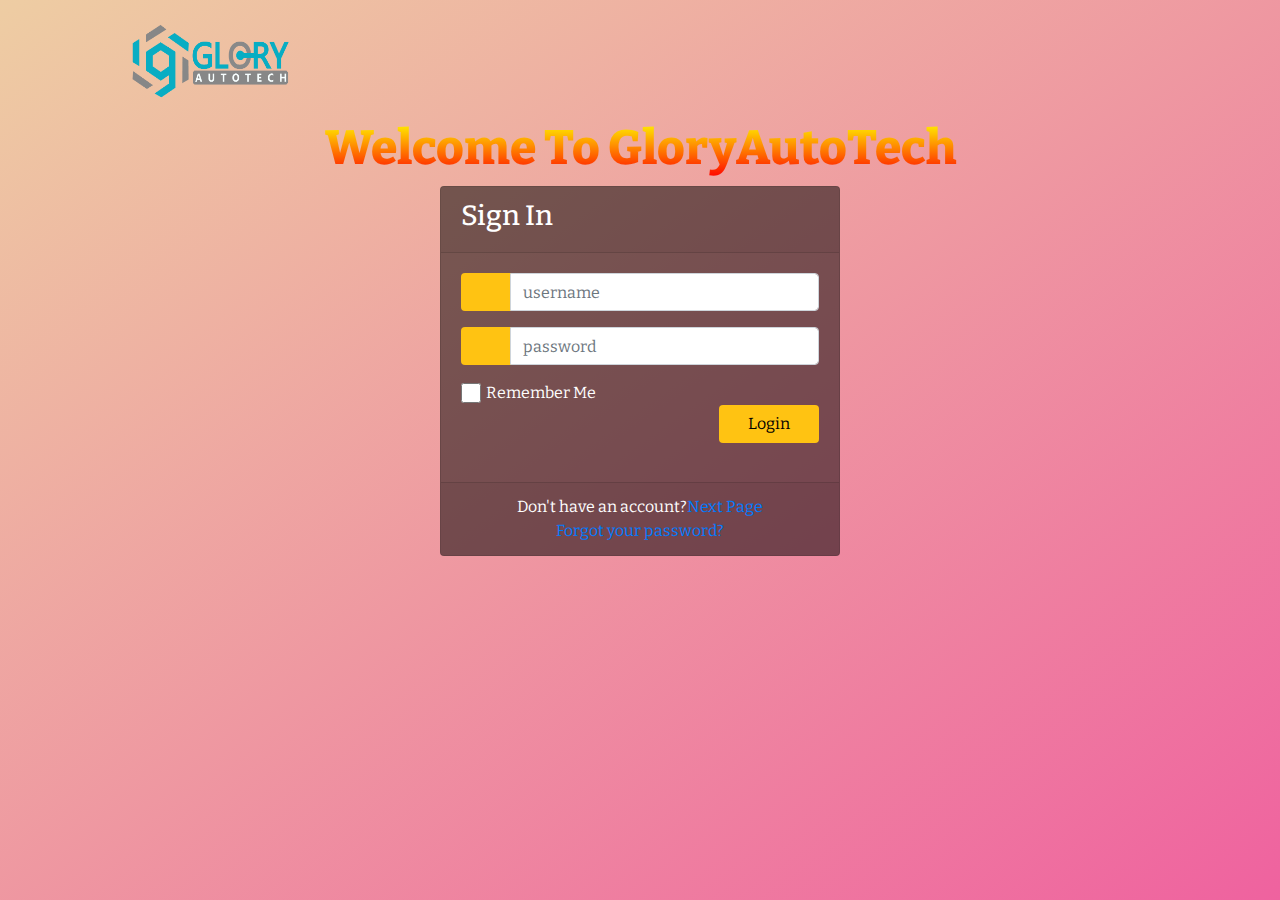
<file: index.html>
<!DOCTYPE html>
<html lang="en">

<head>
    <meta charset="UTF-8">
    <meta name="viewport" content="width=device-width, initial-scale=1.0">
    <title>Welcome Glory</title>
    <!-- favicon icon  -->
    <link rel="icon" href="images/2LOGO.png" type="image/gif" sizes="16x16">
    <!-- Latest compiled and minified CSS -->
    <link rel="stylesheet" href="https://maxcdn.bootstrapcdn.com/bootstrap/4.4.1/css/bootstrap.min.css">

    <!-- jQuery library -->
    <script src="https://ajax.googleapis.com/ajax/libs/jquery/3.5.1/jquery.min.js"></script>

    <!-- Popper JS -->
    <script src="https://cdnjs.cloudflare.com/ajax/libs/popper.js/1.16.0/umd/popper.min.js"></script>

    <!-- Latest compiled JavaScript -->
    <script src="https://maxcdn.bootstrapcdn.com/bootstrap/4.4.1/js/bootstrap.min.js"></script>
    <!-- google font  -->
    <link href="https://fonts.googleapis.com/css2?family=Bitter:ital@1&display=swap" rel="stylesheet">
    <!-- external stylesheet  -->
    <link rel="stylesheet" href="css/help.css">
</head>

<body class="main">
    <div class="container">
        <img src="images/2LOGO.png" class="img-responsive" height="120" width="240">
    </div>
    <div class="container">
        <div class="row">
            <div class="col-md-12">
                <h1 class="heading">Welcome To GloryAutoTech</h1>
            </div>
        </div>
    </div>
    <div class="container">
        <div class="d-flex justify-content-center h-100">
            <div class="card">
                <div class="card-header">
                    <h3>Sign In</h3>
                    <div class="d-flex justify-content-end social_icon">
                        <span><i class="fab fa-facebook-square"></i></span>
                        <span><i class="fab fa-google-plus-square"></i></span>
                        <span><i class="fab fa-twitter-square"></i></span>
                    </div>
                </div>
                <div class="card-body">
                    <form>
                        <div class="input-group form-group">
                            <div class="input-group-prepend">
                                <span class="input-group-text"><i class="fas fa-user"></i></span>
                            </div>
                            <input type="text" class="form-control" placeholder="username">
                            
                        </div>
                        <div class="input-group form-group">
                            <div class="input-group-prepend">
                                <span class="input-group-text"><i class="fas fa-key"></i></span>
                            </div>
                            <input type="password" class="form-control" placeholder="password">
                        </div>
                        <div class="row align-items-center remember">
                            <input type="checkbox">Remember Me
                        </div>
                        <div class="form-group">
                            <input type="submit" value="Login"  class="btn float-right login_btn">
                        </div>
                    </form>
                </div>
                <div class="card-footer">
                    <div class="d-flex justify-content-center links">
                        Don't have an account?<a href="page/Main.html">Next Page</a>
                    </div>
                    <div class="d-flex justify-content-center">
                        <a href="#">Forgot your password?</a>
                    </div>
                </div>
            </div>
        </div>
</body>

</html>
</file>
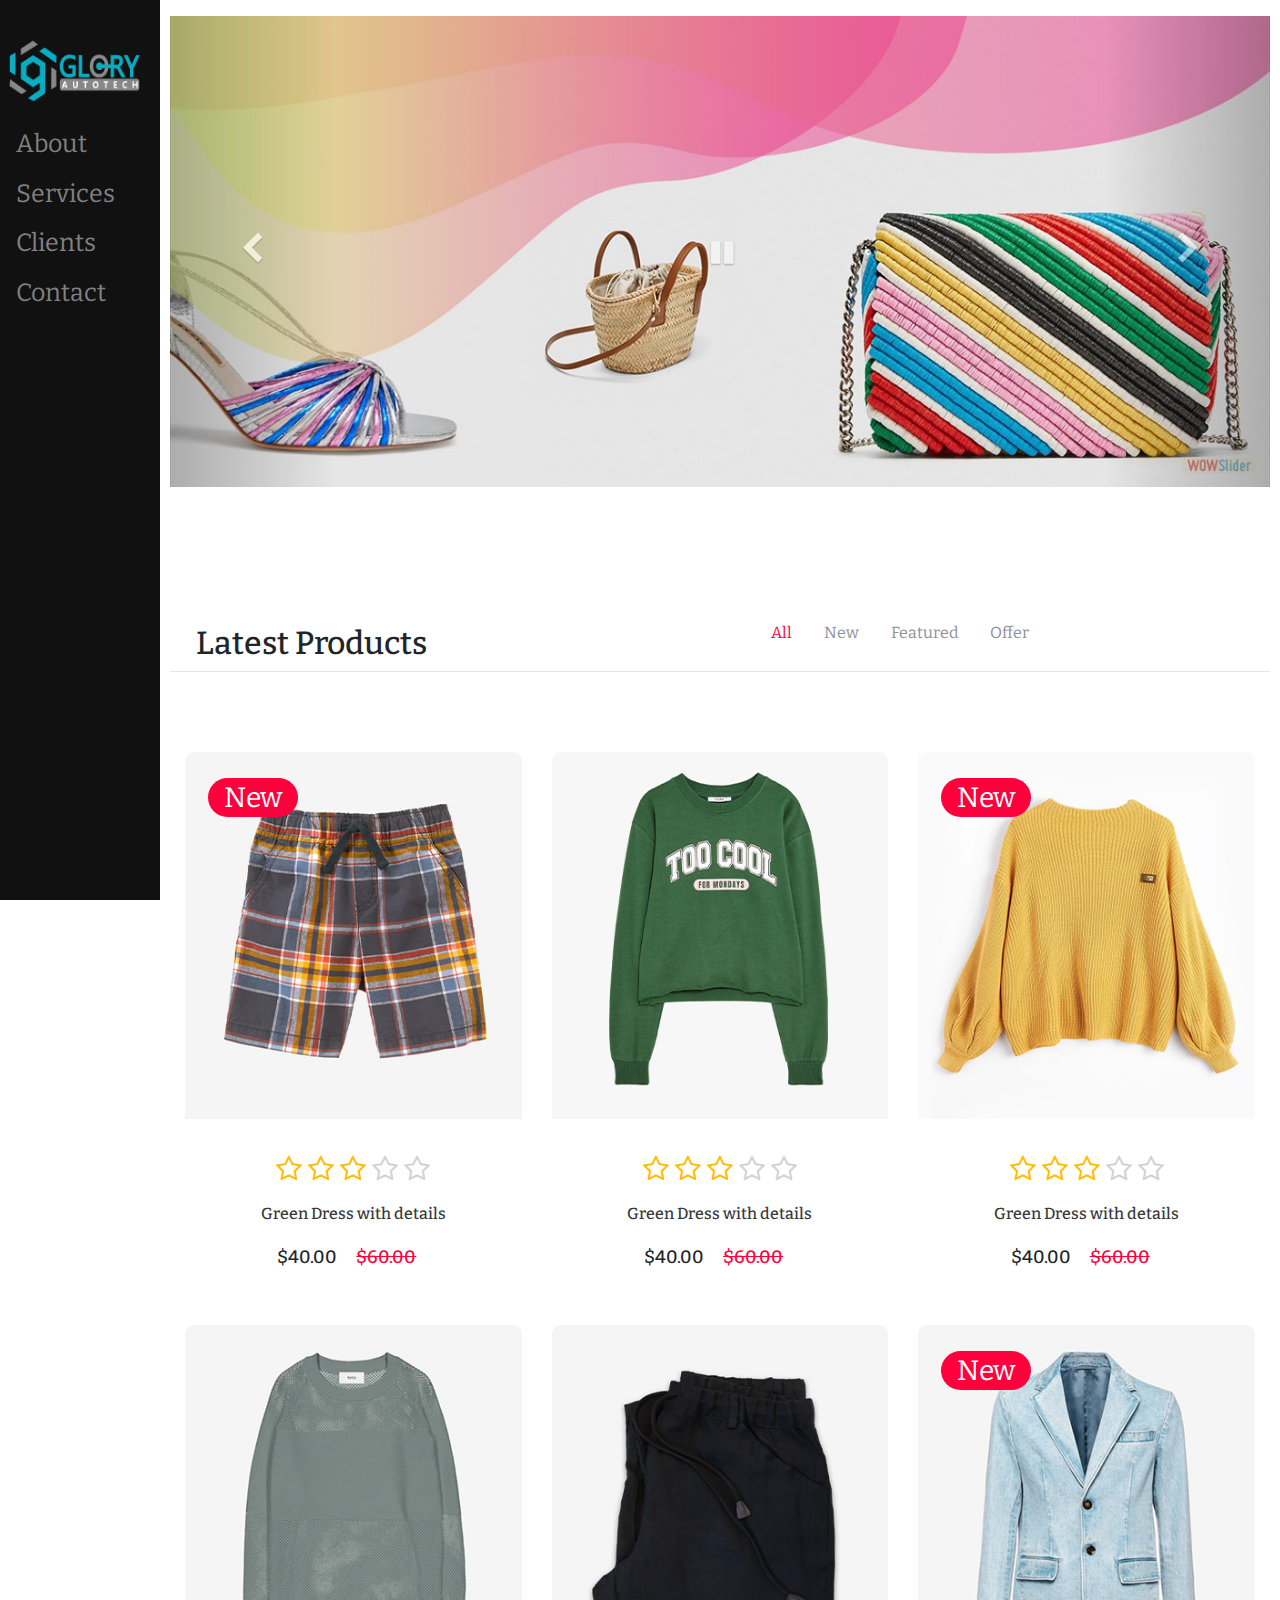
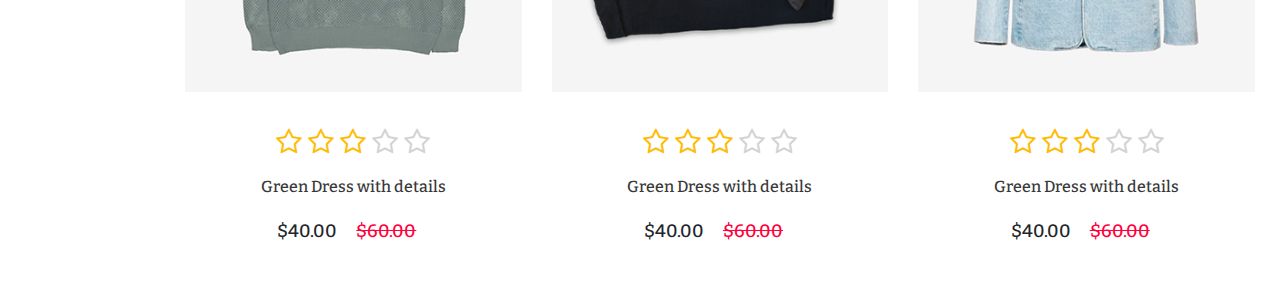
<file: page/Main.html>
<!DOCTYPE html>
<html lang="en">

<head>
    <meta charset="UTF-8">
    <meta name="viewport" content="width=device-width, initial-scale=1.0">
    <title>Welcome Glory</title>
    <!-- favicon icon  -->
    <link rel="icon" href="../images/2LOGO.png" type="image/gif" sizes="16x16">
    <!-- Latest compiled and minified CSS -->
    <link rel="stylesheet" href="https://maxcdn.bootstrapcdn.com/bootstrap/4.4.1/css/bootstrap.min.css">

    <!-- jQuery library -->
    <script src="https://ajax.googleapis.com/ajax/libs/jquery/3.5.1/jquery.min.js"></script>

    <!-- Popper JS -->
    <script src="https://cdnjs.cloudflare.com/ajax/libs/popper.js/1.16.0/umd/popper.min.js"></script>

    <!-- Latest compiled JavaScript -->
    <script src="https://maxcdn.bootstrapcdn.com/bootstrap/4.4.1/js/bootstrap.min.js"></script>
    <!-- google font  -->
    <link href="https://fonts.googleapis.com/css2?family=Bitter:ital@1&display=swap" rel="stylesheet">
    <!-- external stylesheet  -->
    <link rel="stylesheet" href="../css/main.css">
    <link rel="stylesheet" href="https://cdnjs.cloudflare.com/ajax/libs/font-awesome/4.7.0/css/font-awesome.min.css">
    <!-- Start WOWSlider.com HEAD section -->
    <link rel="stylesheet" type="text/css" href="engine1/style.css" />
    <script type="text/javascript" src="engine1/jquery.js"></script>
    <!-- End WOWSlider.com HEAD section -->
</head>

<body>
    <nav class="navbar navbar-expand-md navbar-light  pull-right">
        <button type="button" class="navbar-toggler collapsed" data-toggle="collapse" data-target="#navbarCollapse"
            aria-expanded="false">
            <span class="navbar-toggler-icon"></span>
        </button>
        <div class="navbar-collapse collapse" id="navbarCollapse" style="">
            <div class="sidenav">
                <div class="contianer">
                    <img src="../images/2LOGO.png" class="img-responsive logo" height="100" width="200">
                </div>
                <a href="#about">About</a>
                <a href="#services">Services</a>
                <a href="#clients">Clients</a>
                <a href="#contact">Contact</a>
            </div>
        </div>
    </nav>
    <div class="main">
        <!-- Start WOWSlider.com BODY section -->
        <div id="wowslider-container1">
            <div class="ws_images">
                <ul>
                    <li><img src="data1/images/home_slider_1.jpg" alt="" title="" id="wows1_0" /></li>
                    <li><img src="data1/images/blog_1.jpg" alt="" title="" id="wows1_1" /></li>
                    <li><a href="http://wowslider.com"><img src="data1/images/blog_2.jpg" alt="content slider" title=""
                                id="wows1_2" /></a></li>
                    <li><img src="data1/images/blog_3.jpg" alt="" title="" id="wows1_3" /></li>
                </ul>
            </div>
            <div class="ws_script" style="position:absolute;left:-99%"><a href="http://wowslider.com">html slideshow</a>
                by WOWSlider.com v7.7</div>
            <div class="ws_shadow"></div>
        </div>
        <script type="text/javascript" src="engine1/wowslider.js"></script>
        <script type="text/javascript" src="engine1/script.js"></script>
        <!-- End WOWSlider.com BODY section -->
        <br>
        <br>
        <br>
          <!-- Latest Products Start -->
    <section class="latest-product-area padding-bottom">
        <div class="container">
            <div class="row product-btn d-flex justify-content-end align-items-end">
                <!-- Section Tittle -->
                <div class="col-xl-4 col-lg-5 col-md-5">
                    <div class="section-tittle mb-30">
                        <h2>Latest Products</h2>
                    </div>
                </div>
                <div class="col-xl-8 col-lg-7 col-md-7">
                    <div class="properties__button f-right">
                        <!--Nav Button  -->
                        <nav>
                            <div class="nav nav-tabs" id="nav-tab" role="tablist">
                                <a class="nav-item nav-link active" id="nav-home-tab" data-toggle="tab" href="#nav-home"
                                    role="tab" aria-controls="nav-home" aria-selected="true">All</a>
                                <a class="nav-item nav-link" id="nav-profile-tab" data-toggle="tab" href="#nav-profile"
                                    role="tab" aria-controls="nav-profile" aria-selected="false">New</a>
                                <a class="nav-item nav-link" id="nav-contact-tab" data-toggle="tab" href="#nav-contact"
                                    role="tab" aria-controls="nav-contact" aria-selected="false">Featured</a>
                                <a class="nav-item nav-link" id="nav-last-tab" data-toggle="tab" href="#nav-last"
                                    role="tab" aria-controls="nav-contact" aria-selected="false">Offer</a>
                            </div>
                        </nav>
                        <!--End Nav Button  -->
                    </div>
                </div>
            </div>
            <!-- Nav Card -->
            <div class="tab-content" id="nav-tabContent">
                <!-- card one -->
                <div class="tab-pane fade show active" id="nav-home" role="tabpanel" aria-labelledby="nav-home-tab">
                    <div class="row">
                        <div class="col-xl-4 col-lg-4 col-md-6">
                            <div class="single-product mb-60">
                                <div class="product-img">
                                    <img src="../images/product1.png" alt="">
                                    <div class="new-product">
                                        <span>New</span>
                                    </div>
                                </div>
                                <div class="product-caption">
                                    <div class="product-ratting">
                                        <i class="fa fa-star-o"></i>
                                        <i class="fa fa-star-o"></i>
                                        <i class="fa fa-star-o"></i>
                                        <i class="fa fa-star-o low-star"></i>
                                        <i class="fa fa-star-o low-star"></i>
                                    </div>
                                    <h4><a href="#">Green Dress with details</a></h4>
                                    <div class="price">
                                        <ul>
                                            <li>$40.00</li>
                                            <li class="discount">$60.00</li>
                                        </ul>
                                    </div>
                                </div>
                            </div>
                        </div>
                        <div class="col-xl-4 col-lg-4 col-md-6">
                            <div class="single-product mb-60">
                                <div class="product-img">
                                    <img src="../images/product2.png" alt="">
                                </div>
                                <div class="product-caption">
                                    <div class="product-ratting">
                                        <i class="fa fa-star-o"></i>
                                        <i class="fa fa-star-o"></i>
                                        <i class="fa fa-star-o"></i>
                                        <i class="fa fa-star-o low-star"></i>
                                        <i class="fa fa-star-o low-star"></i>
                                    </div>
                                    <h4><a href="#">Green Dress with details</a></h4>
                                    <div class="price">
                                        <ul>
                                            <li>$40.00</li>
                                            <li class="discount">$60.00</li>
                                        </ul>
                                    </div>
                                </div>
                            </div>
                        </div>
                        <div class="col-xl-4 col-lg-4 col-md-6">
                            <div class="single-product mb-60">
                                <div class="product-img">
                                    <img src="../images/product3.png" alt="">
                                    <div class="new-product">
                                        <span>New</span>
                                    </div>
                                </div>
                                <div class="product-caption">
                                    <div class="product-ratting">
                                        <i class="fa fa-star-o"></i>
                                        <i class="fa fa-star-o"></i>
                                        <i class="fa fa-star-o"></i>
                                        <i class="fa fa-star-o low-star"></i>
                                        <i class="fa fa-star-o low-star"></i>
                                    </div>
                                    <h4><a href="#">Green Dress with details</a></h4>
                                    <div class="price">
                                        <ul>
                                            <li>$40.00</li>
                                            <li class="discount">$60.00</li>
                                        </ul>
                                    </div>
                                </div>
                            </div>
                        </div>
                        <div class="col-xl-4 col-lg-4 col-md-6">
                            <div class="single-product mb-60">
                                <div class="product-img">
                                    <img src="../images/product4.png" alt="">
                                </div>
                                <div class="product-caption">
                                    <div class="product-ratting">
                                        <i class="fa fa-star-o"></i>
                                        <i class="fa fa-star-o"></i>
                                        <i class="fa fa-star-o"></i>
                                        <i class="fa fa-star-o low-star"></i>
                                        <i class="fa fa-star-o low-star"></i>
                                    </div>
                                    <h4><a href="#">Green Dress with details</a></h4>
                                    <div class="price">
                                        <ul>
                                            <li>$40.00</li>
                                            <li class="discount">$60.00</li>
                                        </ul>
                                    </div>
                                </div>
                            </div>
                        </div>
                        <div class="col-xl-4 col-lg-4 col-md-6">
                            <div class="single-product mb-60">
                                <div class="product-img">
                                    <img src="../images/product5.png" alt="">
                                </div>
                                <div class="product-caption">
                                    <div class="product-ratting">
                                        <i class="fa fa-star-o"></i>
                                        <i class="fa fa-star-o"></i>
                                        <i class="fa fa-star-o"></i>
                                        <i class="fa fa-star-o low-star"></i>
                                        <i class="fa fa-star-o low-star"></i>
                                    </div>
                                    <h4><a href="#">Green Dress with details</a></h4>
                                    <div class="price">
                                        <ul>
                                            <li>$40.00</li>
                                            <li class="discount">$60.00</li>
                                        </ul>
                                    </div>
                                </div>
                            </div>
                        </div>
                        <div class="col-xl-4 col-lg-4 col-md-6">
                            <div class="single-product mb-60">
                                <div class="product-img">
                                    <img src="../images/product6.png" alt="">
                                    <div class="new-product">
                                        <span>New</span>
                                    </div>
                                </div>
                                <div class="product-caption">
                                    <div class="product-ratting">
                                        <i class="fa fa-star-o"></i>
                                        <i class="fa fa-star-o"></i>
                                        <i class="fa fa-star-o"></i>
                                        <i class="fa fa-star-o low-star"></i>
                                        <i class="fa fa-star-o low-star"></i>
                                    </div>
                                    <h4><a href="#">Green Dress with details</a></h4>
                                    <div class="price">
                                        <ul>
                                            <li>$40.00</li>
                                            <li class="discount">$60.00</li>
                                        </ul>
                                    </div>
                                </div>
                            </div>
                        </div>
                    </div>
                </div>
                <!-- Card two -->
                <div class="tab-pane fade" id="nav-profile" role="tabpanel" aria-labelledby="nav-profile-tab">
                    <div class="row">
                        <div class="col-xl-4 col-lg-4 col-md-6">
                            <div class="single-product mb-60">
                                <div class="product-img">
                                    <img src="../images/product4.png" alt="">
                                </div>
                                <div class="product-caption">
                                    <div class="product-ratting">
                                        <i class="fa fa-star-o"></i>
                                        <i class="fa fa-star-o"></i>
                                        <i class="fa fa-star-o"></i>
                                        <i class="fa fa-star-o low-star"></i>
                                        <i class="fa fa-star-o low-star"></i>
                                    </div>
                                    <h4><a href="#">Green Dress with details</a></h4>
                                    <div class="price">
                                        <ul>
                                            <li>$40.00</li>
                                            <li class="discount">$60.00</li>
                                        </ul>
                                    </div>
                                </div>
                            </div>
                        </div>
                        <div class="col-xl-4 col-lg-4 col-md-6">
                            <div class="single-product mb-60">
                                <div class="product-img">
                                    <img src="../images/product5.png" alt="">
                                </div>
                                <div class="product-caption">
                                    <div class="product-ratting">
                                        <i class="fa fa-star-o"></i>
                                        <i class="fa fa-star-o"></i>
                                        <i class="fa fa-star-o"></i>
                                        <i class="fa fa-star-o low-star"></i>
                                        <i class="fa fa-star-o low-star"></i>
                                    </div>
                                    <h4><a href="#">Green Dress with details</a></h4>
                                    <div class="price">
                                        <ul>
                                            <li>$40.00</li>
                                            <li class="discount">$60.00</li>
                                        </ul>
                                    </div>
                                </div>
                            </div>
                        </div>
                        <div class="col-xl-4 col-lg-4 col-md-6">
                            <div class="single-product mb-60">
                                <div class="product-img">
                                    <img src="../images/product6.png" alt="">
                                    <div class="new-product">
                                        <span>New</span>
                                    </div>
                                </div>
                                <div class="product-caption">
                                    <div class="product-ratting">
                                        <i class="fa fa-star-o"></i>
                                        <i class="fa fa-star-o"></i>
                                        <i class="fa fa-star-o"></i>
                                        <i class="fa fa-star-o low-star"></i>
                                        <i class="fa fa-star-o low-star"></i>
                                    </div>
                                    <h4><a href="#">Green Dress with details</a></h4>
                                    <div class="price">
                                        <ul>
                                            <li>$40.00</li>
                                            <li class="discount">$60.00</li>
                                        </ul>
                                    </div>
                                </div>
                            </div>
                        </div>
                        <div class="col-xl-4 col-lg-4 col-md-6">
                            <div class="single-product mb-60">
                                <div class="product-img">
                                    <img src="../images/product2.png" alt="">
                                </div>
                                <div class="product-caption">
                                    <div class="product-ratting">
                                        <i class="fa fa-star-o"></i>
                                        <i class="fa fa-star-o"></i>
                                        <i class="fa fa-star-o"></i>
                                        <i class="fa fa-star-o low-star"></i>
                                        <i class="fa fa-star-o low-star"></i>
                                    </div>
                                    <h4><a href="#">Green Dress with details</a></h4>
                                    <div class="price">
                                        <ul>
                                            <li>$40.00</li>
                                            <li class="discount">$60.00</li>
                                        </ul>
                                    </div>
                                </div>
                            </div>
                        </div>
                        <div class="col-xl-4 col-lg-4 col-md-6">
                            <div class="single-product mb-60">
                                <div class="product-img">
                                    <img src="../images/product3.png" alt="">
                                    <div class="new-product">
                                        <span>New</span>
                                    </div>
                                </div>
                                <div class="product-caption">
                                    <div class="product-ratting">
                                        <i class="fa fa-star-o"></i>
                                        <i class="fa fa-star-o"></i>
                                        <i class="fa fa-star-o"></i>
                                        <i class="fa fa-star-o low-star"></i>
                                        <i class="fa fa-star-o low-star"></i>
                                    </div>
                                    <h4><a href="#">Green Dress with details</a></h4>
                                    <div class="price">
                                        <ul>
                                            <li>$40.00</li>
                                            <li class="discount">$60.00</li>
                                        </ul>
                                    </div>
                                </div>
                            </div>
                        </div>
                        <div class="col-xl-4 col-lg-4 col-md-6">
                            <div class="single-product mb-60">
                                <div class="product-img">
                                    <img src="../images/product1.png" alt="">
                                    <div class="new-product">
                                        <span>New</span>
                                    </div>
                                </div>
                                <div class="product-caption">
                                    <div class="product-ratting">
                                        <i class="fa fa-star-o"></i>
                                        <i class="fa fa-star-o"></i>
                                        <i class="fa fa-star-o"></i>
                                        <i class="fa fa-star-o low-star"></i>
                                        <i class="fa fa-star-o low-star"></i>
                                    </div>
                                    <h4><a href="#">Green Dress with details</a></h4>
                                    <div class="price">
                                        <ul>
                                            <li>$40.00</li>
                                            <li class="discount">$60.00</li>
                                        </ul>
                                    </div>
                                </div>
                            </div>
                        </div>
                    </div>
                </div>
                <!-- Card three -->
                <div class="tab-pane fade" id="nav-contact" role="tabpanel" aria-labelledby="nav-contact-tab">
                    <div class="row">
                        <div class="col-xl-4 col-lg-4 col-md-6">
                            <div class="single-product mb-60">
                                <div class="product-img">
                                    <img src="../images/product2.png" alt="">
                                </div>
                                <div class="product-caption">
                                    <div class="product-ratting">
                                        <i class="fa fa-star-o"></i>
                                        <i class="fa fa-star-o"></i>
                                        <i class="fa fa-star-o"></i>
                                        <i class="fa fa-star-o low-star"></i>
                                        <i class="fa fa-star-o low-star"></i>
                                    </div>
                                    <h4><a href="#">Green Dress with details</a></h4>
                                    <div class="price">
                                        <ul>
                                            <li>$40.00</li>
                                            <li class="discount">$60.00</li>
                                        </ul>
                                    </div>
                                </div>
                            </div>
                        </div>
                        <div class="col-xl-4 col-lg-4 col-md-6">
                            <div class="single-product mb-60">
                                <div class="product-img">
                                    <img src="../images/product3.png" alt="">
                                    <div class="new-product">
                                        <span>New</span>
                                    </div>
                                </div>
                                <div class="product-caption">
                                    <div class="product-ratting">
                                        <i class="fa fa-star-o"></i>
                                        <i class="fa fa-star-o"></i>
                                        <i class="fa fa-star-o"></i>
                                        <i class="fa fa-star-o low-star"></i>
                                        <i class="fa fa-star-o low-star"></i>
                                    </div>
                                    <h4><a href="#">Green Dress with details</a></h4>
                                    <div class="price">
                                        <ul>
                                            <li>$40.00</li>
                                            <li class="discount">$60.00</li>
                                        </ul>
                                    </div>
                                </div>
                            </div>
                        </div>
                        <div class="col-xl-4 col-lg-4 col-md-6">
                            <div class="single-product mb-60">
                                <div class="product-img">
                                    <img src="../images/product1.png" alt="">
                                    <div class="new-product">
                                        <span>New</span>
                                    </div>
                                </div>
                                <div class="product-caption">
                                    <div class="product-ratting">
                                        <i class="fa fa-star-o"></i>
                                        <i class="fa fa-star-o"></i>
                                        <i class="fa fa-star-o"></i>
                                        <i class="fa fa-star-o low-star"></i>
                                        <i class="fa fa-star-o low-star"></i>
                                    </div>
                                    <h4><a href="#">Green Dress with details</a></h4>
                                    <div class="price">
                                        <ul>
                                            <li>$40.00</li>
                                            <li class="discount">$60.00</li>
                                        </ul>
                                    </div>
                                </div>
                            </div>
                        </div>
                        <div class="col-xl-4 col-lg-4 col-md-6">
                            <div class="single-product mb-60">
                                <div class="product-img">
                                    <img src="../images/product4.png" alt="">
                                </div>
                                <div class="product-caption">
                                    <div class="product-ratting">
                                        <i class="fa fa-star-o"></i>
                                        <i class="fa fa-star-o"></i>
                                        <i class="fa fa-star-o"></i>
                                        <i class="fa fa-star-o low-star"></i>
                                        <i class="fa fa-star-o low-star"></i>
                                    </div>
                                    <h4><a href="#">Green Dress with details</a></h4>
                                    <div class="price">
                                        <ul>
                                            <li>$40.00</li>
                                            <li class="discount">$60.00</li>
                                        </ul>
                                    </div>
                                </div>
                            </div>
                        </div>
                        <div class="col-xl-4 col-lg-4 col-md-6">
                            <div class="single-product mb-60">
                                <div class="product-img">
                                    <img src="../images/product6.png" alt="">
                                    <div class="new-product">
                                        <span>New</span>
                                    </div>
                                </div>
                                <div class="product-caption">
                                    <div class="product-ratting">
                                        <i class="fa fa-star-o"></i>
                                        <i class="fa fa-star-o"></i>
                                        <i class="fa fa-star-o"></i>
                                        <i class="fa fa-star-o low-star"></i>
                                        <i class="fa fa-star-o low-star"></i>
                                    </div>
                                    <h4><a href="#">Green Dress with details</a></h4>
                                    <div class="price">
                                        <ul>
                                            <li>$40.00</li>
                                            <li class="discount">$60.00</li>
                                        </ul>
                                    </div>
                                </div>
                            </div>
                        </div>
                        <div class="col-xl-4 col-lg-4 col-md-6">
                            <div class="single-product mb-60">
                                <div class="product-img">
                                    <img src="../images/product5.png" alt="">
                                </div>
                                <div class="product-caption">
                                    <div class="product-ratting">
                                        <i class="fa fa-star-o"></i>
                                        <i class="fa fa-star-o"></i>
                                        <i class="fa fa-star-o"></i>
                                        <i class="fa fa-star-o low-star"></i>
                                        <i class="fa fa-star-o low-star"></i>
                                    </div>
                                    <h4><a href="#">Green Dress with details</a></h4>
                                    <div class="price">
                                        <ul>
                                            <li>$40.00</li>
                                            <li class="discount">$60.00</li>
                                        </ul>
                                    </div>
                                </div>
                            </div>
                        </div>
                    </div>
                </div>
                <!-- card foure -->
                <div class="tab-pane fade" id="nav-last" role="tabpanel" aria-labelledby="nav-last-tab">
                    <div class="row">
                        <div class="col-xl-4 col-lg-4 col-md-6">
                            <div class="single-product mb-60">
                                <div class="product-img">
                                    <img src="../images/product1.png" alt="">
                                    <div class="new-product">
                                        <span>New</span>
                                    </div>
                                </div>
                                <div class="product-caption">
                                    <div class="product-ratting">
                                        <i class="fa fa-star-o"></i>
                                        <i class="fa fa-star-o"></i>
                                        <i class="fa fa-star-o"></i>
                                        <i class="fa fa-star-o low-star"></i>
                                        <i class="fa fa-star-o low-star"></i>
                                    </div>
                                    <h4><a href="#">Green Dress with details</a></h4>
                                    <div class="price">
                                        <ul>
                                            <li>$40.00</li>
                                            <li class="discount">$60.00</li>
                                        </ul>
                                    </div>
                                </div>
                            </div>
                        </div>
                        <div class="col-xl-4 col-lg-4 col-md-6">
                            <div class="single-product mb-60">
                                <div class="product-img">
                                    <img src="../images/product2.png" alt="">
                                </div>
                                <div class="product-caption">
                                    <div class="product-ratting">
                                        <i class="fa fa-star-o"></i>
                                        <i class="fa fa-star-o"></i>
                                        <i class="fa fa-star-o"></i>
                                        <i class="fa fa-star-o low-star"></i>
                                        <i class="fa fa-star-o low-star"></i>
                                    </div>
                                    <h4><a href="#">Green Dress with details</a></h4>
                                    <div class="price">
                                        <ul>
                                            <li>$40.00</li>
                                            <li class="discount">$60.00</li>
                                        </ul>
                                    </div>
                                </div>
                            </div>
                        </div>
                        <div class="col-xl-4 col-lg-4 col-md-6">
                            <div class="single-product mb-60">
                                <div class="product-img">
                                    <img src="../images/product3.png" alt="">
                                    <div class="new-product">
                                        <span>New</span>
                                    </div>
                                </div>
                                <div class="product-caption">
                                    <div class="product-ratting">
                                        <i class="fa fa-star-o"></i>
                                        <i class="fa fa-star-o"></i>
                                        <i class="fa fa-star-o"></i>
                                        <i class="fa fa-star-o low-star"></i>
                                        <i class="fa fa-star-o low-star"></i>
                                    </div>
                                    <h4><a href="#">Green Dress with details</a></h4>
                                    <div class="price">
                                        <ul>
                                            <li>$40.00</li>
                                            <li class="discount">$60.00</li>
                                        </ul>
                                    </div>
                                </div>
                            </div>
                        </div>
                        <div class="col-xl-4 col-lg-4 col-md-6">
                            <div class="single-product mb-60">
                                <div class="product-img">
                                    <img src="../images/product4.png" alt="">
                                </div>
                                <div class="product-caption">
                                    <div class="product-ratting">
                                        <i class="fa fa-star-o"></i>
                                        <i class="fa fa-star-o"></i>
                                        <i class="fa fa-star-o"></i>
                                        <i class="fa fa-star-o low-star"></i>
                                        <i class="fa fa-star-o low-star"></i>
                                    </div>
                                    <h4><a href="#">Green Dress with details</a></h4>
                                    <div class="price">
                                        <ul>
                                            <li>$40.00</li>
                                            <li class="discount">$60.00</li>
                                        </ul>
                                    </div>
                                </div>
                            </div>
                        </div>
                        <div class="col-xl-4 col-lg-4 col-md-6">
                            <div class="single-product mb-60">
                                <div class="product-img">
                                    <img src="../images/product5.png" alt="">
                                </div>
                                <div class="product-caption">
                                    <div class="product-ratting">
                                        <i class="fa fa-star-o"></i>
                                        <i class="fa fa-star-o"></i>
                                        <i class="fa fa-star-o"></i>
                                        <i class="fa fa-star-o low-star"></i>
                                        <i class="fa fa-star-o low-star"></i>
                                    </div>
                                    <h4><a href="#">Green Dress with details</a></h4>
                                    <div class="price">
                                        <ul>
                                            <li>$40.00</li>
                                            <li class="discount">$60.00</li>
                                        </ul>
                                    </div>
                                </div>
                            </div>
                        </div>
                        <div class="col-xl-4 col-lg-4 col-md-6">
                            <div class="single-product mb-60">
                                <div class="product-img">
                                    <img src="../images/product6.png" alt="">
                                    <div class="new-product">
                                        <span>New</span>
                                    </div>
                                </div>
                                <div class="product-caption">
                                    <div class="product-ratting">
                                        <i class="fa fa-star-o"></i>
                                        <i class="fa fa-star-o"></i>
                                        <i class="fa fa-star-o"></i>
                                        <i class="fa fa-star-o low-star"></i>
                                        <i class="fa fa-star-o low-star"></i>
                                    </div>
                                    <h4><a href="#">Green Dress with details</a></h4>
                                    <div class="price">
                                        <ul>
                                            <li>$40.00</li>
                                            <li class="discount">$60.00</li>
                                        </ul>
                                    </div>
                                </div>
                            </div>
                        </div>
                    </div>
                </div>
            </div>
            <!-- End Nav Card -->
        </div>
    </section>
    <!-- Latest Products End -->
       
    </div>
  
</body>

</html>
</file>
<file: css/help.css>
* {
    margin: 0;
    padding: 0;
    font-family: 'Bitter', serif;
}

.main {
    background-image: linear-gradient(to bottom right, #eecda3, #ef629f);
    height: 100vh;
}

.logo {
    display: flex;
    align-items: center;
}

.heading {
    font-weight: 800;
    text-align: center;
    font-size: 3rem;
    background: -webkit-linear-gradient(yellow, red);
    -webkit-background-clip: text;
    -webkit-text-fill-color: transparent;
}

.container {
    align-content: center;
}

.card {
    height: 370px;
    margin-top: auto;
    margin-bottom: auto;
    width: 400px;
    background-color: rgba(0, 0, 0, 0.5) !important;
}

.social_icon span {
    font-size: 60px;
    margin-left: 10px;
    color: #FFC312;
}

.social_icon span:hover {
    color: white;
    cursor: pointer;
}

.card-header h3 {
    color: white;
}

.social_icon {
    position: absolute;
    right: 20px;
    top: -45px;
}

.input-group-prepend span {
    width: 50px;
    background-color: #FFC312;
    color: black;
    border: 0 !important;
}

input:focus {
    outline: 0 0 0 0 !important;
    box-shadow: 0 0 0 0 !important;

}

.remember {
    color: white;
}

.remember input {
    width: 20px;
    height: 20px;
    margin-left: 15px;
    margin-right: 5px;
}

.login_btn {
    color: black;
    background-color: #FFC312;
    width: 100px;
}

.login_btn:hover {
    color: black;
    background-color: white;
}

.links {
    color: white;
}
</file>
<file: css/main.css>
* {
    margin: 0;
    padding: 0;
    font-family: 'Bitter', serif;
}
.sidenav {
    height: 100%;
    width: 160px;
    position: fixed;
    z-index: 1;
    top: 0;
    left: 0;
    background-color: #111;
    overflow-x: hidden;
    padding-top: 20px;
  }
  
  .sidenav a {
    padding: 6px 8px 6px 16px;
    text-decoration: none;
    font-size: 25px;
    color: #818181;
    display: block;
  }
  
  .sidenav a:hover {
    color: #f1f1f1;
  }
  
  .main {
    margin-left: 160px; /* Same as the width of the sidenav */
    font-size: 28px; /* Increased text to enable scrolling */
    padding: 0px 10px;
  }
  
  @media screen and (max-height: 450px) {
    .sidenav {padding-top: 15px;}
    .sidenav a {font-size: 18px;}
  }
  @media (max-width: 560px){
      .main {
          margin-left: 16px;
      }
  }
  .logo {
      margin-left: -30px;
  }

  .single-product {
    text-align: center;
    margin-bottom: 50px;
}

.latest-product-area .latest-area {
    background-size: cover;
    background-repeat: no-repeat;
}

.latest-product-area .product-btn {
    border-bottom: 1px solid #e8e8e8;
    margin-bottom: 80px;
    padding: 0 11px;
}

@media only screen and (min-width: 576px) and (max-width: 767px) {
    .latest-product-area .product-btn {
        border-bottom: none;
        margin-bottom: 24px;
        padding: 0 11px;
    }
}

@media (max-width: 767px) {
    .latest-product-area .product-btn {
        border-bottom: none;
        margin-bottom: 24px;
        padding: 0 11px;
    }
}

.latest-product-area .single-product .product-img {
    margin-bottom: 30px;
    position: relative;
}

.latest-product-area .single-product .product-img img {
    width: 100%;
}

.latest-product-area .single-product .product-img .new-product {
    position: absolute;
    top: 25px;
    left: 23px;
}

.latest-product-area .single-product .product-img .new-product span {
    background: #ff003c;
    padding: 3px 16px;
    border-radius: 30px;
    color: #fff;
}

.latest-product-area .single-product h4 a {
    margin-bottom: 16px;
    font-size: 16px;
    color: #383838;
}

.latest-product-area .single-product h4 a:hover {
    color: #ff003c;
}

.latest-product-area .single-product .product-caption .product-ratting i {
    color: #ffbc07;
    margin-bottom: 14px;
}

.latest-product-area .single-product .product-caption .product-ratting i.low-star {
    color: #d3d3d3;
}

.latest-product-area .single-product .product-caption .price ul li {
    display: inline-block;
    font-size: 18px;
    font-weight: 500;
    padding-right: 13px;
}

.latest-product-area .single-product .product-caption .price ul li.discount {
    color: #ff003c;
    text-decoration: line-through;
}

@media (max-width: 767px) {
    .latest-product-area .properties__button {
        float: left;
    }
}

@media only screen and (min-width: 576px) and (max-width: 767px) {
    .latest-product-area .properties__button {
        float: left;
    }
}

.latest-product-area .nav-tabs .nav-link {
    border: 0;
    border-bottom: 2px solid transparent;
}

@media (max-width: 767px) {
    .latest-product-area .nav-tabs .nav-link {
        padding: .5rem .6rem;
    }
}

.latest-product-area .nav-tabs .nav-item.show .nav-link,
.latest-product-area .nav-tabs .nav-link.active {
    color: #ff003c;
}

.latest-product-area .nav-tabs .nav-item {
    padding-bottom: 10px;
    display: block;
    color: #8f8f96;
    text-transform: capitalize;
    font-size: 16px;
}

.latest-product-area .nav-tabs {
    margin-bottom: 15px;
    padding-bottom: 0px;
    position: relative;
    border: 0;
    display: flex;
    justify-content: center;
}

.latest-product-area .nice-select {
    -webkit-tap-highlight-color: transparent;
    background-color: transparent;
    border-radius: 0;
    border: none;
    color: #333333;
}

.latest-product-area .nice-select .option:hover,
.latest-product-area .nice-select .option.focus,
.latest-product-area .nice-select .option.selected.focus {
    background-color: #00b1ff;
}

.latest-product-area .nice-select .list {
    background-color: #fff;
}

.latest-product-area .nice-select::after {
    border-bottom: 1px solid #333333;
    border-right: 1px solid #333333;
    height: 7px;
    width: 7px;
    margin-top: -7px;
}

.latest-product-area .featured {
    padding-top: 7px;
    padding-left: 7px;
}

.latest-product-area .single-product .product-caption .product-ratting i {
    color: #ffbc07;
    margin-bottom: 14px;
}

.latest-product-area .single-product .product-caption .product-ratting i.low-star {
    color: #d3d3d3;
}
</file>
<file: page/engine1/style.css>
/*
 *	generated by WOW Slider 7.7
 *	template Bootstrap
 */
@font-face {
	font-family: "ws-ctrl-bootstrap";
	src: url("ws-ctrl-bootstrap.eot");
	src: url("ws-ctrl-bootstrap.eot#iefix") format("embedded-opentype"),
			url("ws-ctrl-bootstrap.woff") format("woff"),
			url("ws-ctrl-bootstrap.ttf") format("truetype"),
			url("ws-ctrl-bootstrap.svg") format("svg");
	font-weight: normal;
	font-style: normal;
}

#wowslider-container1 { 
	display: table;
	zoom: 1; 
	position: relative;
	width: 100%;
	max-width: 1168px;
	max-height:500px;
	margin:0px auto 0px;
	z-index:90;
	text-align:left; /* reset align=center */
	font-size: 10px;
	text-shadow: none; /* fix some user styles */

	/* reset box-sizing (to boostrap friendly) */
	-webkit-box-sizing: content-box;
	-moz-box-sizing: content-box;
	box-sizing: content-box; 
}
* html #wowslider-container1{ width:1168px }
#wowslider-container1 .ws_images ul{
	position:relative;
	width: 10000%; 
	height:100%;
	left:0;
	list-style:none;
	margin:0;
	padding:0;
	border-spacing:0;
	overflow: visible;
	/*table-layout:fixed;*/
}
#wowslider-container1 .ws_images ul li{
	position: relative;
	width:1%;
	height:100%;
	line-height:0; /*opera*/
	overflow: hidden;
	float:left;
	/*font-size:0;*/
	padding:0 0 0 0 !important;
	margin:0 0 0 0 !important;
}

#wowslider-container1 .ws_images{
	position: relative;
	left:0;
	top:0;
	height:100%;
	max-height:500px;
	max-width: 1168px;
	vertical-align: top;
	border:none;
	overflow: hidden;
}
#wowslider-container1 .ws_images ul a{
	width:100%;
	height:100%;
	max-height:500px;
	display:block;
	color:transparent;
}
#wowslider-container1 img{
	max-width: none !important;
}
#wowslider-container1 .ws_images .ws_list img,
#wowslider-container1 .ws_images > div > img{
	width:100%;
	border:none 0;
	max-width: none;
	padding:0;
	margin:0;
}
#wowslider-container1 .ws_images > div > img {
	max-height:500px;
}

#wowslider-container1 .ws_images iframe {
	position: absolute;
	z-index: -1;
}

#wowslider-container1 .ws-title > div {
	display: inline-block !important;
}

#wowslider-container1 a{ 
	text-decoration: none; 
	outline: none; 
	border: none; 
}

#wowslider-container1  .ws_bullets { 
	float: left;
	position:absolute;
	z-index:70;
}
#wowslider-container1  .ws_bullets div{
	position:relative;
	float:left;
	font-size: 0px;
}
/* compatibility with Joomla styles */
#wowslider-container1  .ws_bullets a {
	line-height: 0;
}

#wowslider-container1  .ws_script{
	display:none;
}
#wowslider-container1 sound, 
#wowslider-container1 object{
	position:absolute;
}

/* prevent some of users reset styles */
#wowslider-container1 .ws_effect {
	position: static;
	width: 100%;
	height: 100%;
}

#wowslider-container1 .ws_photoItem {
	border: 2em solid #fff;
	margin-left: -2em;
	margin-top: -2em;
}
#wowslider-container1 .ws_cube_side {
	background: #A6A5A9;
}


#wowslider-container1.ws_gestures {
	cursor: -webkit-grab;
	cursor: -moz-grab;
	cursor: url("[data-uri]"), move;
}
#wowslider-container1.ws_gestures.ws_grabbing {
	cursor: -webkit-grabbing;
	cursor: -moz-grabbing;
	cursor: url("[data-uri]"), move;
}

/* hide controls when video start play */
#wowslider-container1.ws_video_playing .ws_bullets {
	display: none;
}
#wowslider-container1.ws_video_playing:hover .ws_bullets {
	display: block;
}
/* IE fix because it don't show controls on hover if frame visible */
#wowslider-container1.ws_video_playing_ie .ws_bullets,
#wowslider-container1.ws_video_playing_ie a.ws_next,
#wowslider-container1.ws_video_playing_ie a.ws_prev {
	display: block;
}


/* youtube/vimeo buttons */
#wowslider-container1 .ws_video_btn {
	position: absolute;
	display: none;
	cursor: pointer;
	top: 0;
	left: 0;
	width: 100%;
	height: 100%;
	z-index: 55;
}
#wowslider-container1 .ws_video_btn.ws_youtube,
#wowslider-container1 .ws_video_btn.ws_vimeo {
	display: block;
}
#wowslider-container1 .ws_video_btn div {
	position: absolute;
	background-image: url(./playvideo.png);
	background-size: 200%;
	top: 50%;
	left: 50%;
	width: 7em;
	height: 5em;
	margin-left: -3.5em;
	margin-top: -2.5em;
}
#wowslider-container1 .ws_video_btn.ws_youtube div {
	background-position: 0 0;
}
#wowslider-container1 .ws_video_btn.ws_youtube:hover div {
	background-position: 100% 0;
}
#wowslider-container1 .ws_video_btn.ws_vimeo div {
	background-position: 0 100%;
}
#wowslider-container1 .ws_video_btn.ws_vimeo:hover div {
	background-position: 100% 100%;
}

#wowslider-container1 .ws_playpause.ws_hide {
	display: none !important;
}
/* bullets */
#wowslider-container1 .ws_bullets a { 
	position: relative;
	display: inline-block;
	margin: 0 2px;
	padding: 5px;
	width: 0;
	border-radius: 50%;
	background: rgba(0, 0, 0, 0);
	-webkit-box-shadow: inset 0 0 0 1px #ffffff;
	box-shadow: inset 0 0 0 1px #ffffff;
}
#wowslider-container1 .ws_bullets a.ws_selbull {
	background: #ffffff;
	padding: 6px;
	-webkit-box-shadow: none;
	box-shadow: none;
}

/* arrows */
#wowslider-container1 a.ws_next,
#wowslider-container1 a.ws_prev {
	position:absolute;
	font: 3.2em "ws-ctrl-bootstrap";
	z-index:60;
	color: #ffffff;
	overflow: hidden;
	width: 15%;
	height: 100%;
	top: 0;
	opacity: .5;
}
#wowslider-container1 a.ws_next {
	left: 85%;
	background-image: -webkit-linear-gradient(left, rgba(0,0,0,0.0001) 0, rgba(0,0,0,0.5) 100%);
	background-image: linear-gradient(to right, rgba(0,0,0,0.0001) 0, rgba(0,0,0,0.5) 100%);
	filter: progid:DXImageTransform.Microsoft.gradient(startColorstr='#00000000', endColorstr='#80000000', GradientType=1);
	background-repeat: repeat-x;
}
#wowslider-container1 a.ws_prev {
	left: 0;
	background-image: -webkit-linear-gradient(left, rgba(0,0,0,0.5) 0, rgba(0,0,0,0.0001) 100%);
	background-image: linear-gradient(to right, rgba(0,0,0,0.5) 0, rgba(0,0,0,0.0001) 100%);
	filter: progid:DXImageTransform.Microsoft.gradient(startColorstr='#80000000', endColorstr='#00000000', GradientType=1);
	background-repeat: repeat-x;
}
#wowslider-container1 a.ws_next:after,
#wowslider-container1 a.ws_prev:after {
	position: absolute;
	display: block;
	top: 50%;
	margin-top: -20px;
	left: 0;
	right: 0;
	text-align: center;
	vertical-align: middle;
	color: #ffffff;
	text-shadow: 0 1px 2px rgba(0,0,0,0.6);
}
#wowslider-container1 a.ws_next:after{
	content:'\e801';
}
#wowslider-container1 a.ws_prev:after{
	content:'\e800';
}
#wowslider-container1 a.ws_next:hover,
#wowslider-container1 a.ws_prev:hover{
	opacity: 0.9;
}

/*playpause*/
#wowslider-container1 .ws_playpause {
	position:absolute;
	font: 3.2em "ws-ctrl-bootstrap";
	top:50%;
	left: 50%;
	margin-top: -0.5em;
	margin-left: -0.3125em;
	color: #ffffff;
	opacity: 0.5;
	text-shadow: 0 1px 2px rgba(0,0,0,0.6);
	text-decoration: none;
	z-index: 59;
}
#wowslider-container1 .ws_playpause:hover {
	opacity: 0.9;
}
#wowslider-container1 .ws_playpause:after{
	display: block;
	text-align: center;
}
#wowslider-container1 .ws_pause:after {
	content: '\e803';
}
#wowslider-container1 .ws_play:after {
	content: '\e802';
}/* bottom center */
#wowslider-container1  .ws_bullets {
	bottom:20px;
	left:50%;
}
#wowslider-container1  .ws_bullets div{
	left:-50%;
}
#wowslider-container1 .ws_bulframe span{
	visibility: visible;
	opacity: 1;
	position: absolute;
	width: 0; 
	height: 0; 
	border-left: 7px solid transparent;
	border-right: 7px solid transparent;
	border-top: 7px solid #ffffff;

	bottom:-10px;
	margin-left:-7px;
	left:56px;
}#wowslider-container1 .ws-title{
	position: absolute;
	background: none;
	font: 2.4em 'Helvetica Neue', Helvetica, Arial, sans-serif;
	color:#ffffff;
	text-shadow: 0 1px 2px rgba(0, 0, 0, 0.6);
	bottom: 50px;
	top: auto;
	opacity: 1;
	text-align: center;

	width: 100%;
	padding-left: 20%;
	padding-right: 20%;
	-webkit-box-sizing: border-box;
	-moz-box-sizing: border-box;
	box-sizing: border-box;

	z-index: 50;
}
#wowslider-container1 .ws-title div{
    margin-top: 0.5em;
	font-size: 0.542em;
}#wowslider-container1 .ws_images > ul{
	animation: wsBasic 16s infinite;
	-moz-animation: wsBasic 16s infinite;
	-webkit-animation: wsBasic 16s infinite;
}
@keyframes wsBasic{0%{left:-0%} 12.5%{left:-0%} 25%{left:-100%} 37.5%{left:-100%} 50%{left:-200%} 62.5%{left:-200%} 75%{left:-300%} 87.5%{left:-300%} }
@-moz-keyframes wsBasic{0%{left:-0%} 12.5%{left:-0%} 25%{left:-100%} 37.5%{left:-100%} 50%{left:-200%} 62.5%{left:-200%} 75%{left:-300%} 87.5%{left:-300%} }
@-webkit-keyframes wsBasic{0%{left:-0%} 12.5%{left:-0%} 25%{left:-100%} 37.5%{left:-100%} 50%{left:-200%} 62.5%{left:-200%} 75%{left:-300%} 87.5%{left:-300%} }

#wowslider-container1 .ws_bullets  a img{
	text-indent:0;
	display:block;
	bottom:15px;
	left:-56px;
	visibility:hidden;
	position:absolute;
    border: 1px solid #ffffff;
	max-width:none;
}
#wowslider-container1 .ws_bullets a:hover img{
	visibility:visible;
}

#wowslider-container1 .ws_bulframe div div{
	height:48px;
	overflow:visible;
	position:relative;
}
#wowslider-container1 .ws_bulframe div {
	left:0;
	overflow:hidden;
	position:relative;
	width:112px;
	background-color:#ffffff;
}
#wowslider-container1  .ws_bullets .ws_bulframe{
	display:none;
	bottom:19px;
	margin-left:2px;
	overflow:visible;
	position:absolute;
	cursor:pointer;
    border: 3px solid #ffffff;
}#wowslider-container1 .ws_bulframe div div{
	height: auto;
}

@media all and (max-width:760px) {
	#wowslider-container1 .ws_fullscreen {
		display: block;
	}
}
@media all and (max-width:400px){
	#wowslider-container1 .ws_controls,
	#wowslider-container1 .ws_bullets,
	#wowslider-container1 .ws_thumbs{
		display: none
	}
}
</file>
